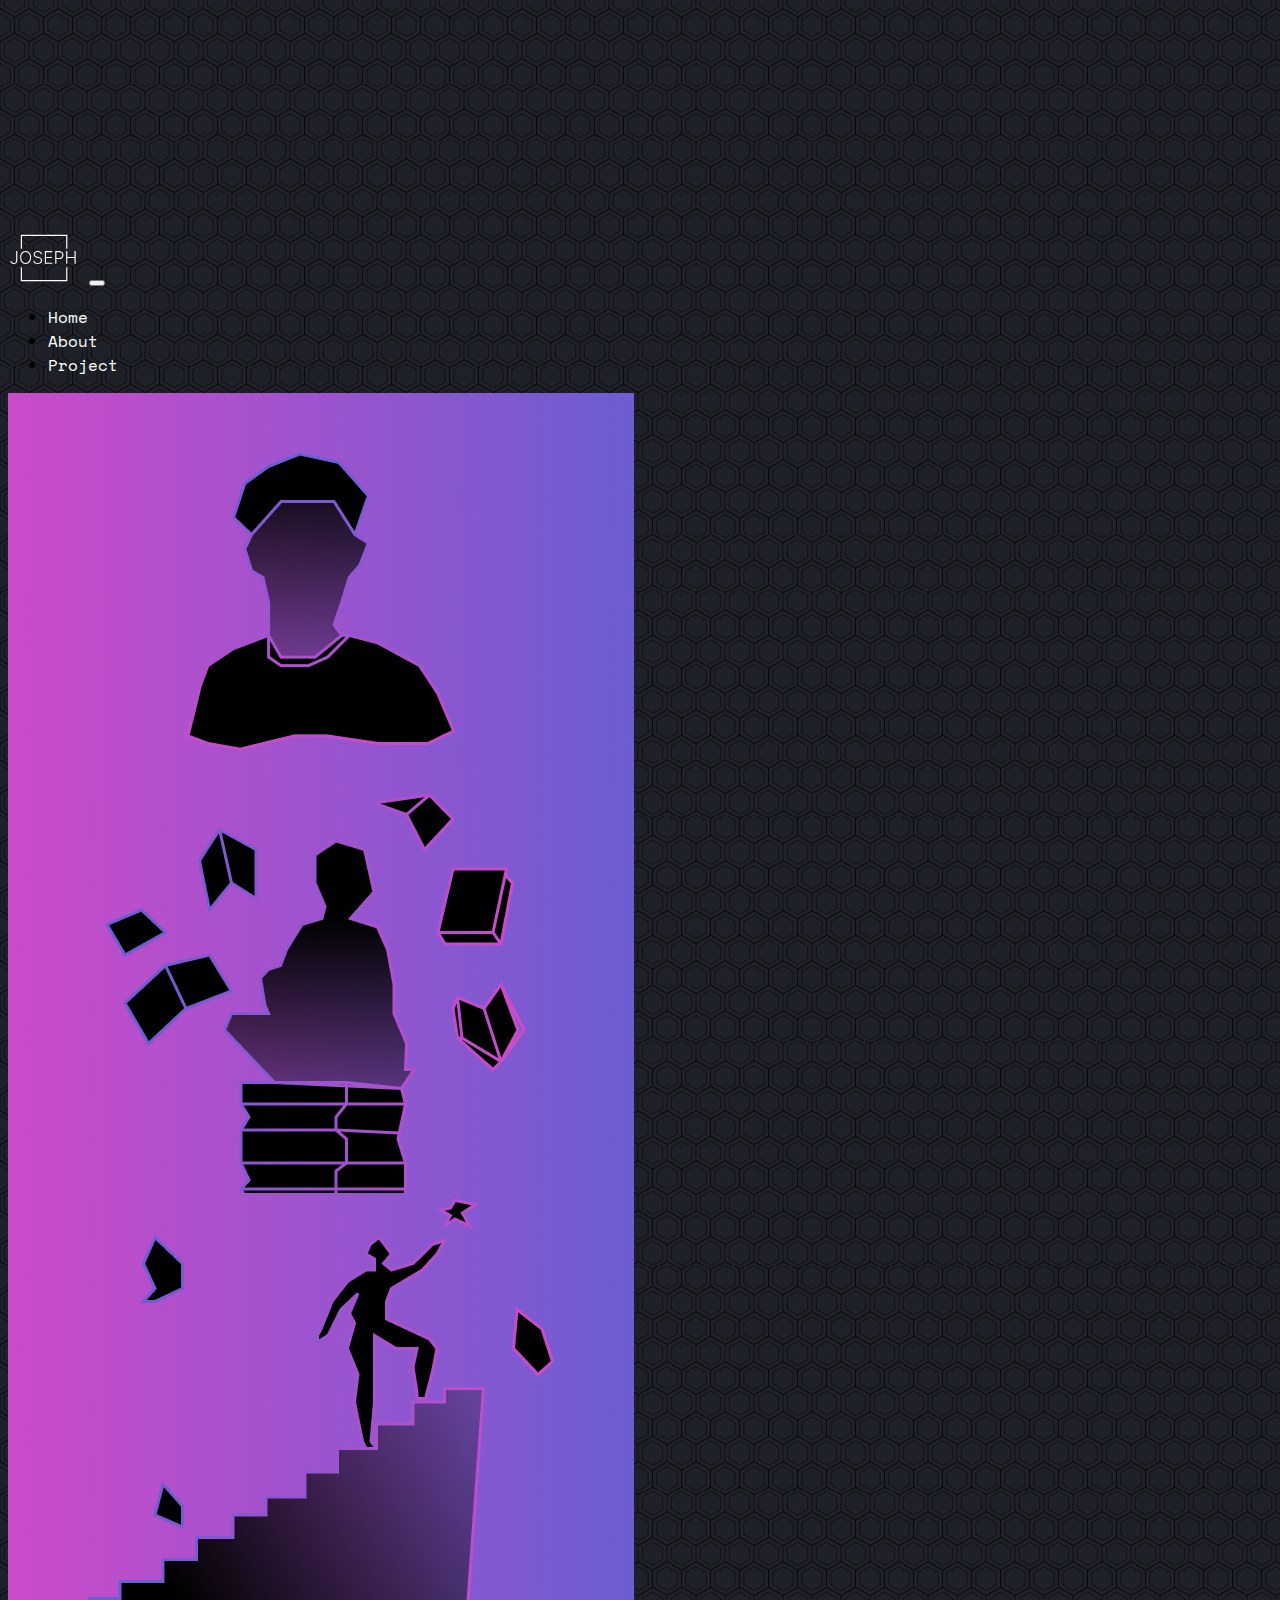
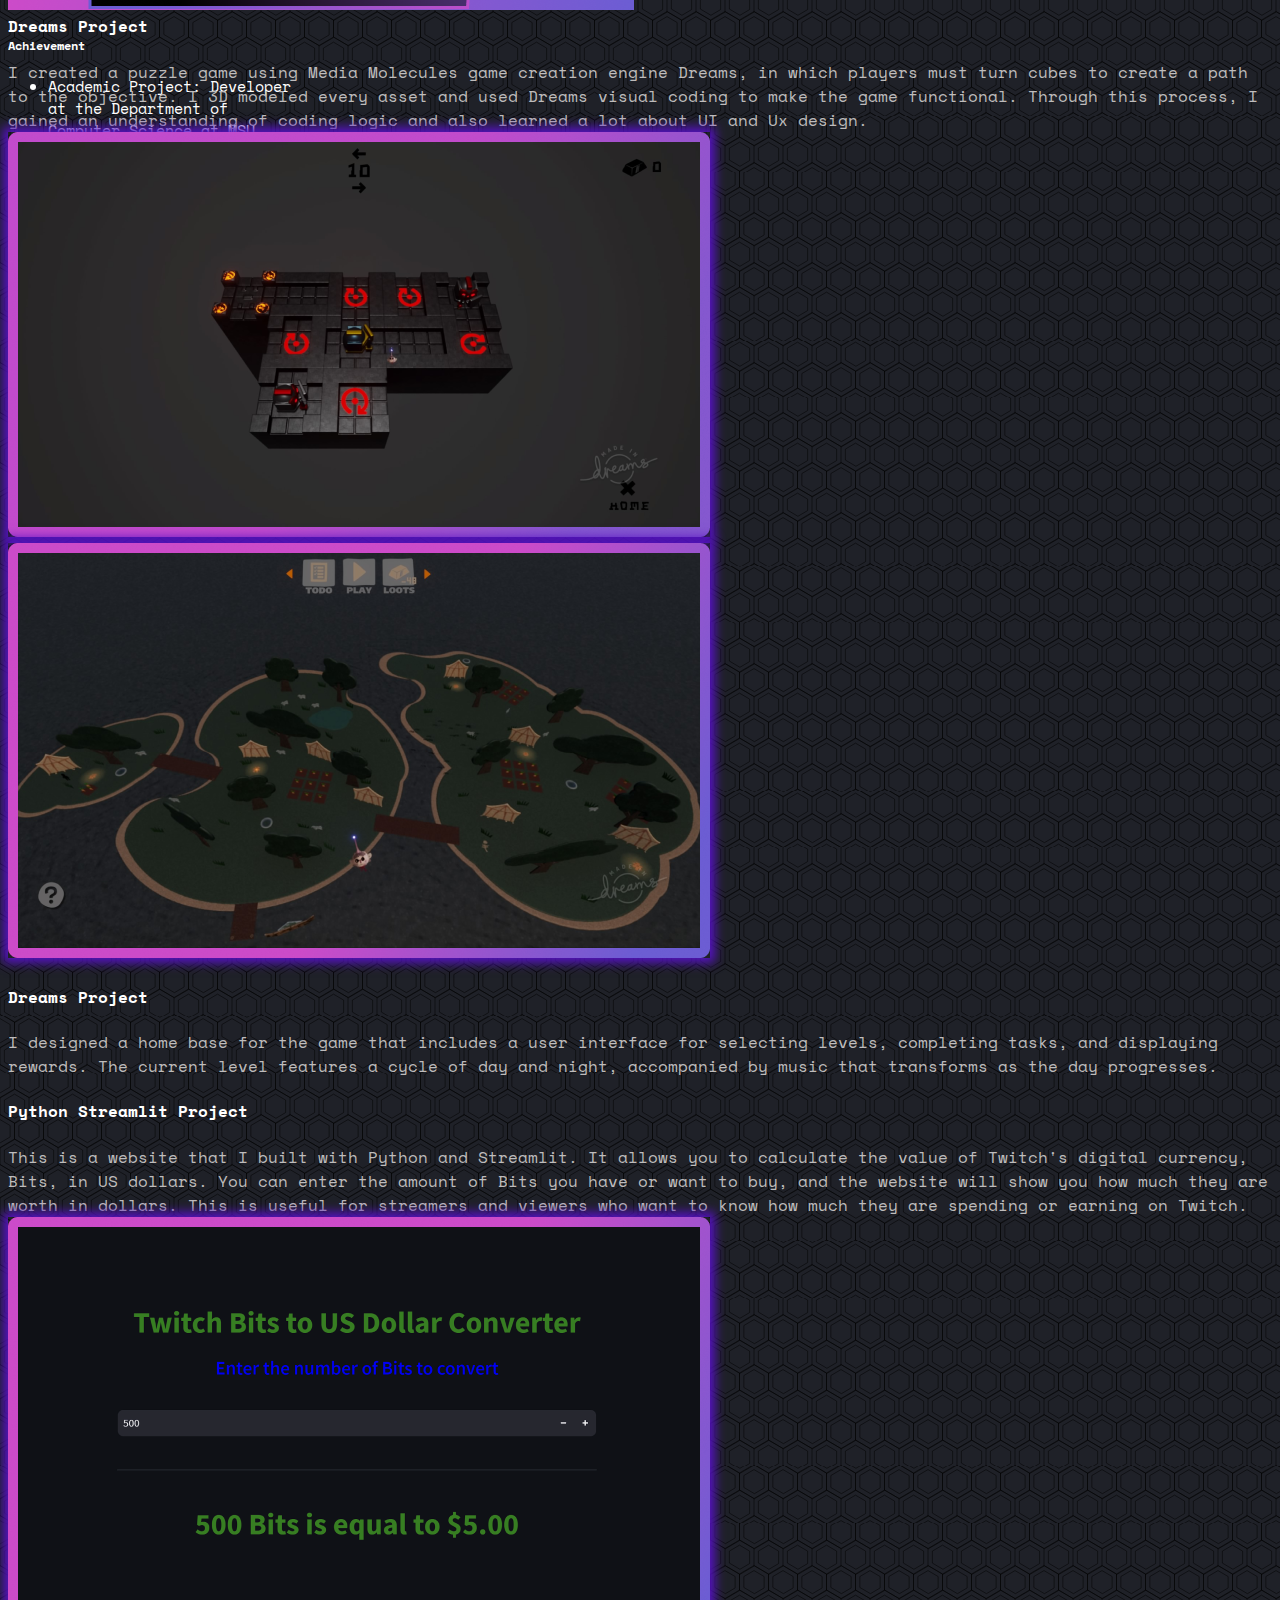
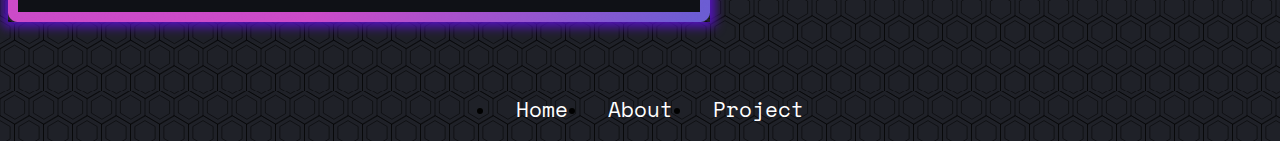
<file: index1.html>
<!DOCTYPE html>
<html lang="en">
  <head>
    <meta charset="utf-8" />
    <meta name="viewport" content="width=device-width, initial-scale=1" />
    <link rel="stylesheet" href="https://cdnjs.cloudflare.com/ajax/libs/font-awesome/6.4.2/css/all.min.css" integrity="sha512-z3gLpd7yknf1YoNbCzqRKc4qyor8gaKU1qmn+CShxbuBusANI9QpRohGBreCFkKxLhei6S9CQXFEbbKuqLg0DA==" crossorigin="anonymous" referrerpolicy="no-referrer" />
    <title>About me</title>
    <link rel="stylesheet" href="styleAbout.css" />
    <link
      href="https://cdn.jsdelivr.net/npm/bootstrap@5.3.1/dist/css/bootstrap.min.css"
      rel="stylesheet"
      integrity="sha384-4bw+/aepP/YC94hEpVNVgiZdgIC5+VKNBQNGCHeKRQN+PtmoHDEXuppvnDJzQIu9"
      crossorigin="anonymous"
    />
    <link rel="icon" type="image/x-icon" href="project icons/favicon.png">
  </head>

  <body>

  <nav class="navbar navbar-expand-lg navbar-dark bg-dark fixed-top"> <!-- Set the background color to black -->
    <div class="container-fluid">
      <a class="navbar-brand" href="#">        <svg
        width="71"
        height="50"
        viewBox="0 0 61 40"
        fill="none"
        xmlns="http://www.w3.org/2000/svg"
        class="svgname"
      >
        <path
          d="M6.99791 14.0909H7.99401V21.9585C7.99046 22.6687 7.86262 23.2617 7.61049 23.7376C7.35835 24.2099 7.01034 24.5632 6.56645 24.7976C6.12256 25.032 5.61297 25.1491 5.03769 25.1491C4.47306 25.1491 3.96879 25.0444 3.5249 24.8349C3.08101 24.6254 2.73122 24.3306 2.47554 23.9506C2.22341 23.5707 2.09735 23.125 2.09735 22.6136H3.07746C3.07746 22.9368 3.16269 23.2227 3.33314 23.4712C3.5036 23.7163 3.7362 23.908 4.03094 24.0465C4.32923 24.185 4.66482 24.2543 5.03769 24.2543C5.42476 24.2543 5.76389 24.1726 6.05509 24.0092C6.34983 23.8459 6.58066 23.5955 6.74756 23.2582C6.91446 22.9173 6.99791 22.484 6.99791 21.9585V14.0909ZM19.8353 19.5455C19.8353 20.6818 19.6329 21.6708 19.228 22.5124C18.8232 23.3505 18.2657 24.0004 17.5554 24.462C16.8488 24.9201 16.0356 25.1491 15.1158 25.1491C14.1961 25.1491 13.3811 24.9201 12.6709 24.462C11.9642 24.0004 11.4084 23.3505 11.0036 22.5124C10.6023 21.6708 10.4017 20.6818 10.4017 19.5455C10.4017 18.4091 10.6023 17.4219 11.0036 16.5838C11.4084 15.7422 11.966 15.0923 12.6762 14.6342C13.3864 14.1726 14.1996 13.9418 15.1158 13.9418C16.0356 13.9418 16.8488 14.1726 17.5554 14.6342C18.2657 15.0923 18.8232 15.7422 19.228 16.5838C19.6329 17.4219 19.8353 18.4091 19.8353 19.5455ZM18.8658 19.5455C18.8658 18.5689 18.7025 17.7326 18.3758 17.0366C18.0491 16.337 17.6034 15.8026 17.0388 15.4332C16.4741 15.0639 15.8331 14.8793 15.1158 14.8793C14.402 14.8793 13.7628 15.0639 13.1982 15.4332C12.6336 15.8026 12.1861 16.3352 11.8559 17.0312C11.5292 17.7273 11.3658 18.5653 11.3658 19.5455C11.3658 20.522 11.5292 21.3583 11.8559 22.0543C12.1826 22.7504 12.6282 23.2848 13.1929 23.6577C13.7575 24.027 14.3985 24.2116 15.1158 24.2116C15.8331 24.2116 16.4741 24.027 17.0388 23.6577C17.6069 23.2884 18.0544 22.7557 18.3811 22.0597C18.7078 21.3601 18.8694 20.522 18.8658 19.5455ZM28.1676 16.8182C28.1072 16.2109 27.8391 15.728 27.3632 15.3693C26.8874 15.0107 26.289 14.8313 25.5681 14.8313C25.0603 14.8313 24.6129 14.9183 24.2258 15.0923C23.8423 15.2663 23.5404 15.5078 23.3203 15.8168C23.1036 16.1222 22.9953 16.4702 22.9953 16.8608C22.9953 17.1484 23.0575 17.4006 23.1818 17.6172C23.3061 17.8338 23.473 18.0202 23.6825 18.1765C23.8956 18.3292 24.1299 18.4606 24.3856 18.5707C24.6448 18.6808 24.9059 18.7731 25.1686 18.8477L26.3192 19.1779C26.6672 19.2738 27.0152 19.3963 27.3632 19.5455C27.7112 19.6946 28.0291 19.8828 28.3167 20.1101C28.6079 20.3338 28.8405 20.609 29.0145 20.9357C29.1921 21.2589 29.2809 21.6477 29.2809 22.1023C29.2809 22.6847 29.1299 23.2085 28.8281 23.6737C28.5262 24.1388 28.093 24.5082 27.5284 24.7816C26.9637 25.0515 26.2872 25.1864 25.4989 25.1864C24.7567 25.1864 24.1122 25.0639 23.5653 24.8189C23.0184 24.5703 22.5887 24.2276 22.2762 23.7908C21.9637 23.354 21.788 22.848 21.7489 22.2727H22.7716C22.8071 22.7024 22.9492 23.0664 23.1978 23.3647C23.4463 23.663 23.7695 23.8903 24.1672 24.0465C24.5649 24.1992 25.0088 24.2756 25.4989 24.2756C26.0422 24.2756 26.5252 24.185 26.9478 24.0039C27.3739 23.8192 27.7077 23.5636 27.9492 23.2369C28.1942 22.9066 28.3167 22.5231 28.3167 22.0863C28.3167 21.717 28.2208 21.408 28.0291 21.1594C27.8373 20.9073 27.5692 20.696 27.2247 20.5256C26.8838 20.3551 26.4879 20.2042 26.0369 20.0728L24.7318 19.6893C23.876 19.4336 23.212 19.0803 22.7397 18.6293C22.2674 18.1783 22.0312 17.603 22.0312 16.9034C22.0312 16.3175 22.1875 15.8026 22.5 15.3587C22.816 14.9112 23.2421 14.5632 23.7784 14.3146C24.3181 14.0625 24.9236 13.9364 25.5948 13.9364C26.273 13.9364 26.8732 14.0607 27.3952 14.3093C27.9172 14.5579 28.3309 14.9006 28.6363 15.3374C28.9453 15.7706 29.1104 16.2642 29.1317 16.8182H28.1676ZM31.6779 25V14.0909H38.006V14.9858H32.674V19.0927H37.6704V19.9876H32.674V24.1051H38.1125V25H31.6779ZM40.5841 25V14.0909H44.1051C44.8792 14.0909 45.5255 14.2401 46.044 14.5384C46.566 14.8331 46.9584 15.2344 47.2212 15.7422C47.4875 16.25 47.6207 16.8217 47.6207 17.4574C47.6207 18.093 47.4893 18.6665 47.2265 19.1779C46.9637 19.6857 46.5731 20.0888 46.0546 20.3871C45.5362 20.6818 44.8916 20.8292 44.121 20.8292H41.3512V19.9343H44.0944C44.6661 19.9343 45.1402 19.8278 45.5166 19.6147C45.8931 19.3981 46.1736 19.1033 46.3583 18.7305C46.5465 18.3576 46.6406 17.9332 46.6406 17.4574C46.6406 16.9815 46.5465 16.5572 46.3583 16.1843C46.1736 15.8114 45.8913 15.5185 45.5113 15.3054C45.1349 15.0923 44.6573 14.9858 44.0784 14.9858H41.5802V25H40.5841ZM49.9591 25V14.0909H50.9552V19.0927H57.1448V14.0909H58.1409V25H57.1448V19.9876H50.9552V25H49.9591Z"
          fill="white"
        />
        <line class="svglines" x1="50.5" y1="1" x2="50.5" y2="12" stroke="white" />
        <line class="svglines" x1="51" y1="39.5" x2="11" y2="39.5" stroke="white" />
        <line class="svglines" x1="51" y1="0.5" x2="11" y2="0.5" stroke="white" />
        <line class="svglines" x1="11.5" y1="28" x2="11.5" y2="39" stroke="white" />
        <line class="svglines" x1="50.5" y1="28" x2="50.5" y2="39" stroke="white" />
        <line class="svglines" x1="11.5" y1="1" x2="11.5" y2="12" stroke="white" />
      </svg></a>
        <button class="navbar-toggler" type="button" data-bs-toggle="collapse" data-bs-target="#navbarNav" aria-controls="navbarNav" aria-expanded="false" aria-label="Toggle navigation">
            <span class="navbar-toggler-icon"></span>
        </button>
        <div class="collapse navbar-collapse justify-content-center" id="navbarNav"> <!-- Center the items horizontally -->
            <ul class="navbar-nav">
                <li class="nav-item">
                    <a class="nav-link active" aria-current="page" href="index.html">Home</a>
                </li>
                <li class="nav-item">
                    <a class="nav-link" href="index1.html">About</a>
                </li>
                <li class="nav-item">
                    <a class="nav-link" href="#ProjectSection">Project</a>
                </li>
            </ul>
        </div>
    </div>
</nav>

    <div class="container">
      <div class="row row-cols-1 row-cols-md-3 g-4 py-5 ">
        <div
          class="col-12 col-md-6 col-lg-4 align-items-center d-flex justify-content-center"
        >
          <div class="card card1" style="width: 18rem">
            <img
              src="project images/Group 10.png"
              alt="A"
              class="card-img-top"
            />
            <div class="card-body">
              <h5 class="card-title">Background</h5>

              <ul class="card-text">
                <li>
                  Joseph Boateng from Newark, NJ. Currently pursuing a Bachelor
                  of Science in Computer Science/MS Cybersecurity at Montclair
                  State University, with an expected graduation date of May
                  2026.
                </li>
                <li>
                  Passionate about computer science and cybersecurity, with a
                  strong academic background and relevant coursework in Java,
                  Python, HTML, CSS, JavaScript, Calculus I & II, and Discrete
                  Math.
                </li>
              </ul>
            </div>
          </div>
        </div>
        <div
          class="col-12 col-md-6 col-lg-4 align-items-center d-flex justify-content-center"
        >
          <div class="card card1" style="width: 18rem">
            <img
              src="project images/Group 15.png"
              alt="A"
              class="card-img-top"
            />
            <div class="card-body">
              <h5 class="card-title">Skills</h5>
              <ul class="card-text">
                <li>Proficient in Java, Python, HTML, CSS, JavaScript.</li>
                <li>
                  Successfully developed a working message encrypt and decrypt
                  program using Python and applying the Shift Cipher method.
                  Designed and implemented a user-friendly interface for the
                  encryption and decryption process.
                </li>
              </ul>
            </div>
          </div>
        </div>
        <div
          class="col-12 col-md-6 col-lg-4 align-items-center d-flex justify-content-center"
        >
          <div class="card card1" style="width: 18rem">
            <img
              src="project images/Group 16.png"
              alt="A"
              class="card-img-top"
            />
            <div class="card-body">
              <h5 class="card-title">Achievement</h5>

              <ul class="card-text">
                <li>
                  Academic Project: Developer at the Department of Computer
                  Science at MSU. Conducted thorough testing and debugging to
                  ensure the reliability and accuracy of the encryption and
                  decryption process.
                </li>
                <li>
                  Experience: Security Officer at Securitas in Kearny, NJ.
                  Demonstrated strong security presence through proactive
                  patrolling and engaging with customers and employees.
                  Usability Tester at UserTesting in Newark, NJ. Conducted
                  usability testing on websites and apps to identify and report
                  on user experience issues. Dasher at DoorDash in Newark, NJ.
                  Delivered over a thousand food orders to customers in a timely
                  and courteous manner.
                </li>

                <li>
                  Certifications: Unarmed Security Officer Certification (SORA),
                  Transportation Worker Identification Credential, Mac OS and
                  Windows OS Certification.
                </li>
              </ul>
            </div>
          </div>
        </div>
      </div>
    </div>
    <a id="ProjectSection"></a>

    <div class="container-fluid">

      <div class="row p-5 justify-content-center">
        <div class="col-md-4">
          <h4 class="projecttitle">Dreams Project</h4>
          <p class="textrand">
            I created a puzzle game using Media Molecules game creation engine
            Dreams, in which players must turn cubes to create a path to the
            objective. I 3D modeled every asset and used Dreams visual coding to
            make the game functional. Through this process, I gained an
            understanding of coding logic and also learned a lot about UI and Ux
            design.
          </p>
        </div>

        <div class="col-md-4">
          <img
            class="imgview1 img-fluid"
            src="project images/Private Creation 2.png"
            alt=""
          />
        </div>
      </div>


      <div class="row p-5  justify-content-center">
        <div class="col-md-4">
          <img
            class="imgview1 img-fluid"
            src="project images/Private Creation_2 1.png"
            alt=""
          />
        </div>
        <div class="col-md-4">
          <h4 class="projecttitle">Dreams Project</h4>
          <p class="textrand">
            I designed a home base for the game that includes a user interface
            for selecting levels, completing tasks, and displaying rewards. The
            current level features a cycle of day and night, accompanied by
            music that transforms as the day progresses.
          </p>
        </div>
      </div>


      <div class="row p-5 justify-content-center">
        <div class="col-md-4">
          <h4 class="projecttitle">Python Streamlit Project</h4>
          <p class="textrand">
            This is a website that I built with Python and Streamlit. It allows you to calculate the value of Twitch's digital currency, Bits, in US dollars. You can enter the amount of Bits you have or want to buy, and the website will show you how much they are worth in dollars. This is useful for streamers and viewers who want to know how much they are spending or earning on Twitch.
          </p>
        </div>

        <div class="col-md-4">
          <img
            class="imgview1 img-fluid"
            src="project images/Screenshot 2023-07-21 190349 1.png"
            alt=""
          />
        </div>
      </div>
    </div>
    <div class="container-fluid">
      <footer>
        <div class="socialIcons">
          <a href="https://twitter.com/JosephB04886826"><i class="fa-brands fa-twitter"></i></a>
          <a href="https://github.com/"><i class="fa-brands fa-github"></i></a>
        </div>
        <div class="footerNav">
          <ul>
            <li><a href="index.html">Home</a></li>
            <li><a href="index1.html">About</a></li>
            <li><a href="#ProjectSection">Project</a></li>
          </ul>
        </div>
      </footer>
    </div>
    
    <script src="scriptAbout.js"></script>
    <script
      src="https://cdn.jsdelivr.net/npm/bootstrap@5.3.1/dist/js/bootstrap.bundle.min.js"
      integrity="sha384-HwwvtgBNo3bZJJLYd8oVXjrBZt8cqVSpeBNS5n7C8IVInixGAoxmnlMuBnhbgrkm"
      crossorigin="anonymous"
    ></script>
  </body>
</html>
</file>
<file: styleAbout.css>
@import url('https://fonts.googleapis.com/css2?family=Agdasima&family=Montserrat&family=Nanum+Gothic+Coding:wght@400;700&family=Quicksand&family=Space+Mono&display=swap');
body {
  background-color: #1F2128 !important;
  background-image: url("project images/pattern.svg");
  padding-top: 25vh;
  font-family: "Agdasima", sans-serif;
  font-family: "Montserrat", sans-serif;
  font-family: "Quicksand", sans-serif;
  font-family: "Space Mono", monospace !important;
  overscroll-behavior: none;
}

.testing {
  color: #fff;
}

.card1 {
  border: none !important;
  background: #8558CF !important;
  cursor: pointer;
  padding: 0px !important;
  color: #fff !important;
  font-size: 15px;
  height: 400px !important;
}


.card-body {
  overflow: scroll;
  -ms-overflow-style: none;
  scrollbar-width: none;
}
.card-body::-webkit-scrollbar {
  display: none;
}

.card {
  transition: transform 0.3s ease;
}
.card:hover {
  transform: translateY(-15px);
}

.nav-item a {
  text-decoration: none;
  color: #FFF;
  text-align: center;
  font-size: 16px;
  font-style: normal;
  font-weight: 300;
  line-height: normal;
}

.nav-item a:hover {
  box-shadow: #5612c3 -1px 1px 2px 1px;
  color: #fff;
}

.imgview1 {
  box-shadow: #5612c3 0px 0px 10px 5px;
  padding: 0px !important;
  width: -moz-fit-content !important;
  width: fit-content !important;
}

.projecttitle {
  color: #fff;
}

.textrand {
  color: #bebcbc;
  margin: 0;
}





.navbar.bg-dark {
  background: none !important;
}

.socialIcons {
  display: flex;
  justify-content: center;
}
.socialIcons a {
  text-decoration: none;
  padding: 15px;
  margin: 10px;
}
.socialIcons a i {
  font-size: 2em;
  color: black;
  opacity: 0.9;
  color: #fff;
}
.socialIcons a:hover {
  background-color: #CC4BC9;
}

.footerNav ul {
  display: flex;
  justify-content: center;
  
}
.footerNav ul li a {
  color: #fff;
  margin: 20px;
  text-decoration: none;
  font-size: 1.3em;
  
}


.footerNav ul li a:hover {
  color: #CC4BC9;
}/*# sourceMappingURL=styleAbout.css.map */

a.navbar-brand {
  padding: 0px !important;
  margin: 0px !important;

}

@keyframes changeColor {
  0% {
    stroke: #cc4bc9;
  }
  50% {
    stroke: #6c5dd3;
  }
  100% {
    stroke: #1dfff5;
  }
}

.svgname:hover .svglines,
.svgname:hover {
  animation: changeColor 1.5s linear infinite;
}
</file>
